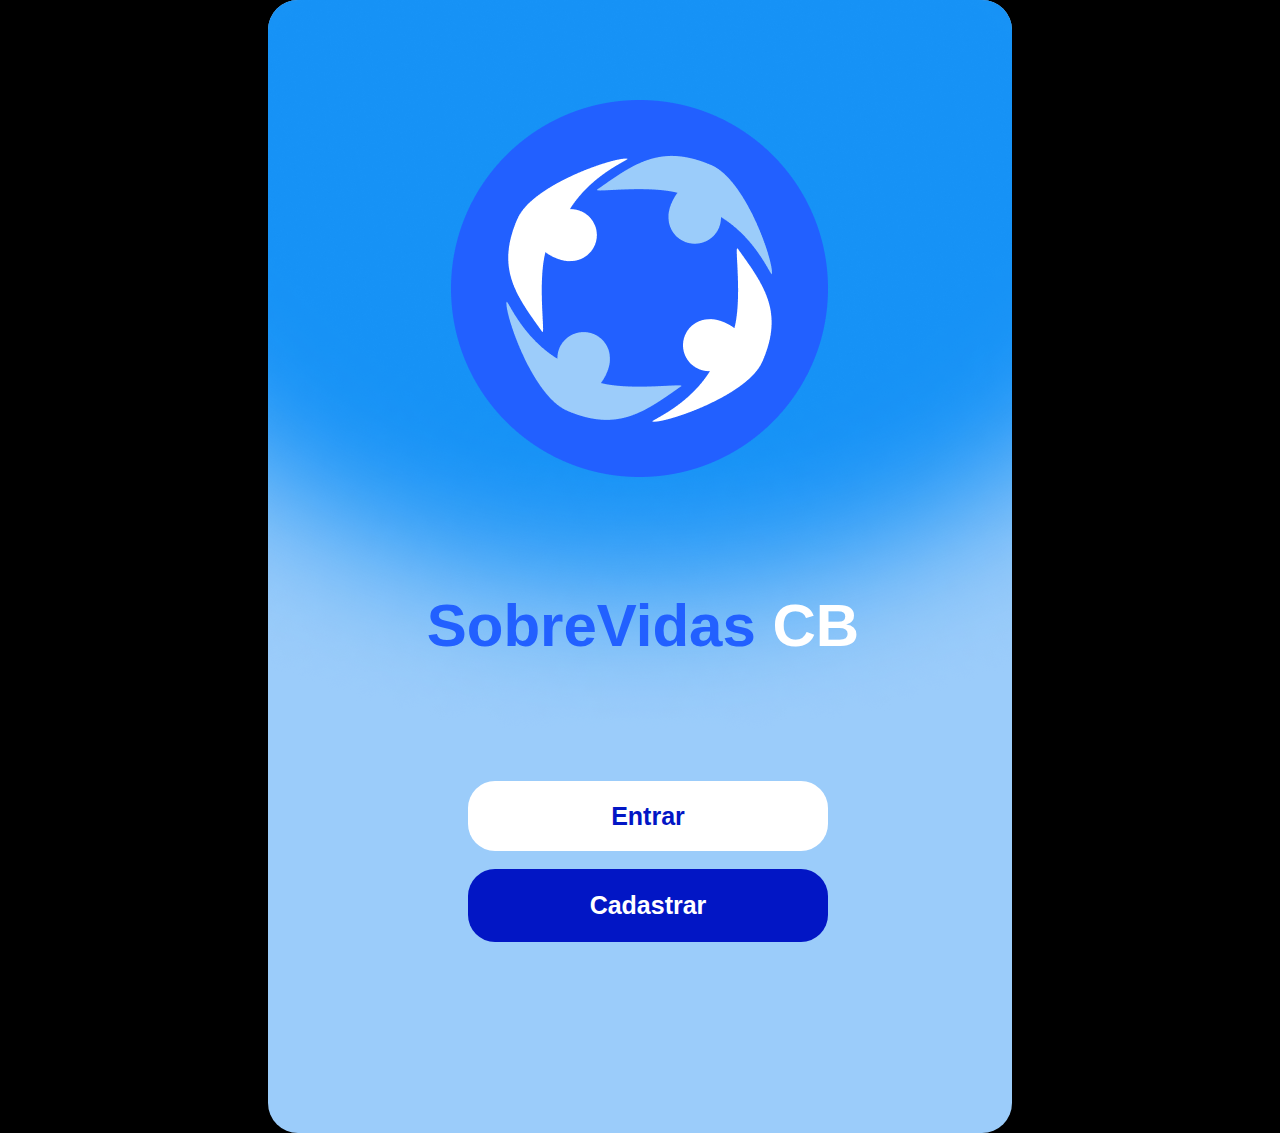
<file: APK/Web/Templates/index.html>
<!DOCTYPE html>
<html lang="pt-br">
<head>
    <meta charset="UTF-8">
    <meta name="viewport" content="width=device-width, initial-scale=1.0">
    <link rel="icon" href="./Img/logo.png" />
    <link rel="stylesheet" href="./Style/inicio.css"/>
    <title>SobreVidasCB</title>
</head>
<body>
    
    <div class="divmaior"> <img src="./Img/blurfundo.png" style="border-radius: 30px; position: absolute;"> 
        <div class="LOGO"> <img src="./Img/logo.png" alt="logo"> </div>
        <p class="sobrevidas">
         <span style="color: #2260FF;">SobreVidas</span>
         <span style="color: white;">CB</span><br>
       </p>
      <br>
          <button class="entrar" onclick="redirectToLoginPage()">Entrar</button>
          <script>
            function redirectToLoginPage() {
                window.location.href = "/login";
            }
        </script>
          <br><br>
          <button class="cadastro" onclick="redirectToCadastroPage()" >Cadastrar</button>
          <script>
            function redirectToCadastroPage() {
                window.location.href = "/cadastro"; 
            }
        </script>
         </div>

</body>
</html>
</file>
<file: APK/Web/Templates/Style/inicio.css>
body {
    margin: 0;
    background-color: #ffffff;
    display: flex;
    flex-direction: row;
    justify-content: center;
    width: 100%;
    background-color: black;

    
    
       .sobrevidas {
        position: relative;
        width: 530px;
        height: 142px;
        top: 150px;
        left: 110px;
        font-family: "Bitter-Bold", Helvetica;
        font-weight: 700;
        color: transparent;
        font-size: 60px;
        text-align: center;
        letter-spacing: 0;
        line-height: normal;
        margin-bottom: 100px;
    }
       
       .divmaior {
        position: relative;
        background-color: #9BCCFA;
        width: 744px;
        height: 1133px;
        border-radius: 30px;
    }
      .LOGO {
        position: relative;
        top: 100px;
        left: 183px;
        
    
    }
    .entrar {
        cursor: pointer;
        border: none;
        position: relative;
        top: 80px;
        left: 200px;
        font-family: "Source Sans Pro-Black", Helvetica;
        font-weight: 900;
        color: #0216C5;
        font-size: 25px;
        letter-spacing: 0;
        background-color: #ffffff;
        border-radius: 27px;
        width: 360px;
        height: 70px;


    }
    .entrar:hover{
        background-color: whitesmoke;
    }

    .cadastro {
        cursor: pointer;
        border: none;
        position: relative;
        top: 80px;
        left: 200px;
        font-family: "Source Sans Pro-Black", Helvetica;
        font-weight: 900;
        color: #ffffff;
        font-size: 25px;
        letter-spacing: 0;
        background-color: #0216C5;
        border-radius: 27px;
        width: 360px;
        height: 73px;
    }
    .cadastro:hover{
        background-color: blue;
    }
    }
</file>
